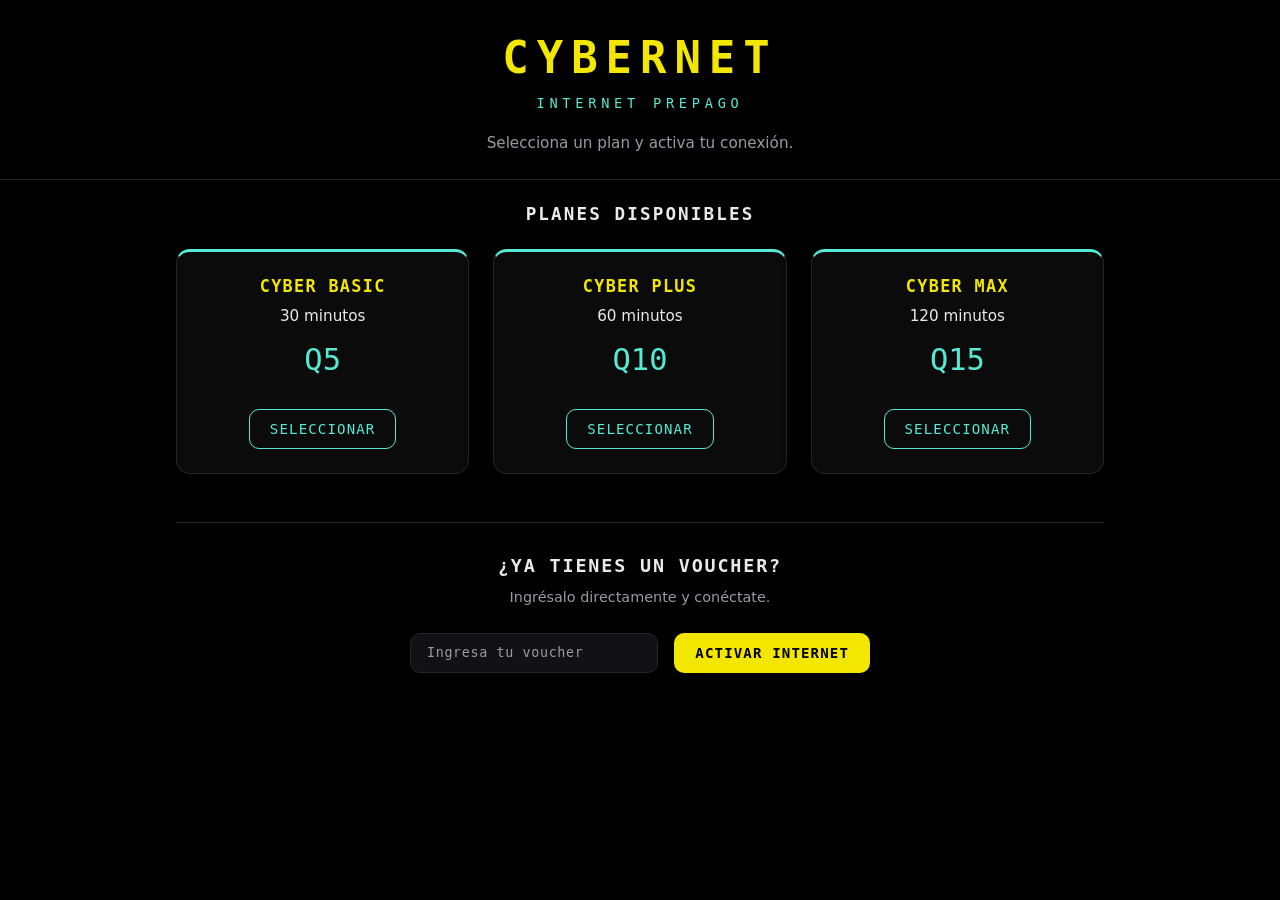
<file: index.html>
<!doctype html>
<html lang="es">
  <head>
    <meta charset="UTF-8" />
    <meta name="viewport" content="width=device-width, initial-scale=1.0" />
    <title>CyberNet - Internet Prepago</title>
    <link rel="stylesheet" href="css/variables.css" />
    <link rel="stylesheet" href="css/base.css" />
    <link rel="stylesheet" href="css/portal.css" />
  </head>
  <body>
    <header class="header">
      <h1 class="header__brand">CYBERNET</h1>
      <p class="header__subtitle">Internet Prepago</p>
      <p class="header__text">Selecciona un plan y activa tu conexión.</p>
    </header>

    <main class="container">
      <section class="plans" aria-labelledby="plans-title">
        <h2 class="section-title" id="plans-title">Planes disponibles</h2>
        <div class="plans__grid" id="plans"></div>
      </section>

      <section class="voucher-direct" aria-labelledby="voucher-title">
        <h2 class="voucher-direct__title" id="voucher-title">
          ¿Ya tienes un voucher?
        </h2>
        <p class="voucher-direct__hint">Ingrésalo directamente y conéctate.</p>

        <form method="post" action="$PORTAL_ACTION$" class="voucher-form">
          <input type="hidden" name="redirurl" value="$PORTAL_REDIRURL$" />
          <input type="hidden" name="zone" value="$PORTAL_ZONE$" />
          <input
            type="text"
            name="auth_voucher"
            id="voucher"
            class="field-input"
            placeholder="Ingresa tu voucher"
            autocomplete="off"
            required
          />
          <button
            type="submit"
            name="accept"
            value="Login"
            class="btn btn--primary"
          >
            ACTIVAR INTERNET
          </button>
        </form>
      </section>
    </main>

    <!-- Modal de selección y pago -->
    <div
      class="modal"
      id="modal"
      role="dialog"
      aria-modal="true"
      aria-labelledby="modal-title"
      hidden
    >
      <div class="modal__backdrop" data-close></div>

      <div class="modal__panel">
        <button
          type="button"
          class="modal__close"
          data-close
          aria-label="Cerrar"
        >
          &times;
        </button>

        <!-- Etapa 1: resumen del plan -->
        <div class="modal__stage" data-stage="summary">
          <h2 class="modal__title" id="modal-title">Plan seleccionado</h2>
          <p class="plan-summary__name" id="modal-plan-name"></p>
          <p class="plan-summary__price" id="modal-plan-price"></p>
          <p class="plan-summary__duration" id="modal-plan-duration"></p>
          <button type="button" class="btn btn--primary" id="btn-pay">
            SIMULAR PAGO
          </button>
        </div>

        <!-- Etapa 2: pago aprobado -->
        <div class="modal__stage" data-stage="approved" hidden>
          <p class="payment-approved">PAGO APROBADO</p>
        </div>

        <!-- Etapa 3: formulario de voucher -->
        <div class="modal__stage" data-stage="voucher" hidden>
          <h2 class="modal__title">Activa tu conexión</h2>
          <form method="post" action="$PORTAL_ACTION$" class="voucher-form">
            <input type="hidden" name="redirurl" value="$PORTAL_REDIRURL$" />
            <input type="hidden" name="zone" value="$PORTAL_ZONE$" />
            <input
              type="text"
              name="auth_voucher"
              id="voucher-modal"
              class="field-input"
              placeholder="Ingresa tu voucher"
              autocomplete="off"
              required
            />
            <button
              type="submit"
              name="accept"
              value="Login"
              class="btn btn--primary"
            >
              ACTIVAR INTERNET
            </button>
          </form>
        </div>
      </div>
    </div>

    <script type="module" src="js/app.js"></script>
  </body>
</html>
</file>
<file: css/variables.css>
:root {
  /* Paleta obligatoria */
  --color-yellow: #F3E600;
  --color-red: #C5003C;
  --color-burgundy: #880425;
  --color-cyan: #55EAD4;
  --color-black: #000000;

  /* Derivadas para interfaz */
  --color-bg: var(--color-black);
  --color-surface: #0b0b0c;
  --color-surface-2: #121214;
  --color-border: #24242a;
  --color-text: #eaeaea;
  --color-text-dim: #9a9aa3;

  --color-accent: var(--color-yellow);
  --color-accent-2: var(--color-cyan);
  --color-danger: var(--color-red);

  /* Tipografía */
  --font-body: "Segoe UI", system-ui, -apple-system, "Helvetica Neue", Arial, sans-serif;
  --font-mono: "Consolas", "SF Mono", "Menlo", "DejaVu Sans Mono", monospace;

  /* Espaciado */
  --space-1: 0.5rem;
  --space-2: 1rem;
  --space-3: 1.5rem;
  --space-4: 2rem;
  --space-5: 3rem;

  /* Bordes */
  --radius-sm: 6px;
  --radius: 10px;
  --radius-lg: 14px;

  /* Transiciones */
  --transition: 0.18s ease;

  /* Sombras sutiles (moderadas) */
  --shadow-card: 0 6px 24px rgba(0, 0, 0, 0.5);
}
</file>
<file: css/base.css>
*,
*::before,
*::after {
  box-sizing: border-box;
  margin: 0;
  padding: 0;
}

html {
  -webkit-text-size-adjust: 100%;
}

body {
  font-family: var(--font-body);
  background-color: var(--color-bg);
  color: var(--color-text);
  line-height: 1.6;
  min-height: 100vh;
  display: flex;
  flex-direction: column;
}

img,
svg {
  display: block;
  max-width: 100%;
}

button {
  font-family: inherit;
  cursor: pointer;
}

input {
  font-family: inherit;
}

h1,
h2,
h3 {
  line-height: 1.2;
}

:focus-visible {
  outline: 2px solid var(--color-accent-2);
  outline-offset: 2px;
}

.visually-hidden {
  position: absolute;
  width: 1px;
  height: 1px;
  margin: -1px;
  padding: 0;
  overflow: hidden;
  clip: rect(0 0 0 0);
  white-space: nowrap;
  border: 0;
}
</file>
<file: css/portal.css>
/* ============================================================
   Header
   ============================================================ */
.header {
  text-align: center;
  padding: var(--space-4) var(--space-2) var(--space-3);
  border-bottom: 1px solid var(--color-border);
}

.header__brand {
  font-family: var(--font-mono);
  font-size: clamp(1.75rem, 6vw, 2.75rem);
  letter-spacing: 0.18em;
  text-transform: uppercase;
  color: var(--color-accent);
}

.header__subtitle {
  font-family: var(--font-mono);
  font-size: 0.85rem;
  letter-spacing: 0.35em;
  text-transform: uppercase;
  color: var(--color-accent-2);
  margin-top: var(--space-1);
}

.header__text {
  color: var(--color-text-dim);
  font-size: 0.95rem;
  margin-top: var(--space-2);
}

/* ============================================================
   Layout
   ============================================================ */
.container {
  width: 100%;
  max-width: 960px;
  margin: 0 auto;
  padding: var(--space-3) var(--space-2) var(--space-5);
  flex: 1;
}

.section-title {
  font-family: var(--font-mono);
  font-size: 1.1rem;
  letter-spacing: 0.12em;
  text-transform: uppercase;
  text-align: center;
  margin: 0 0 var(--space-3);
}

/* ============================================================
   Planes
   ============================================================ */
.plans__grid {
  display: grid;
  grid-template-columns: 1fr;
  gap: var(--space-3);
}

@media (min-width: 640px) {
  .plans__grid {
    grid-template-columns: repeat(3, 1fr);
  }
}

.plan-card {
  display: flex;
  flex-direction: column;
  align-items: center;
  gap: var(--space-1);
  background: var(--color-surface);
  border: 1px solid var(--color-border);
  border-top: 3px solid var(--color-accent-2);
  border-radius: var(--radius-lg);
  padding: var(--space-3) var(--space-2);
  text-align: center;
  box-shadow: var(--shadow-card);
  transition: border-color var(--transition), transform var(--transition);
}

.plan-card:hover,
.plan-card:focus-within {
  border-color: var(--color-accent);
  transform: translateY(-2px);
}

.plan-card__name {
  font-family: var(--font-mono);
  font-size: 1.05rem;
  letter-spacing: 0.08em;
  color: var(--color-accent);
}

.plan-card__minutes {
  font-size: 0.95rem;
  color: var(--color-text);
}

.plan-card__price {
  font-family: var(--font-mono);
  font-size: 1.9rem;
  color: var(--color-accent-2);
}

.plan-card__action {
  margin-top: var(--space-2);
}

/* ============================================================
   Botones
   ============================================================ */
.btn {
  display: inline-flex;
  align-items: center;
  justify-content: center;
  gap: var(--space-1);
  border: 1px solid transparent;
  border-radius: var(--radius);
  padding: 0.7rem 1.25rem;
  font-family: var(--font-mono);
  font-size: 0.88rem;
  letter-spacing: 0.08em;
  text-transform: uppercase;
  transition: background var(--transition), color var(--transition), border-color var(--transition);
}

.btn--primary {
  background: var(--color-accent);
  color: var(--color-black);
  font-weight: 700;
}

.btn--primary:hover {
  background: var(--color-accent-2);
}

.btn--outline {
  background: transparent;
  color: var(--color-accent-2);
  border-color: var(--color-accent-2);
}

.btn--outline:hover {
  background: var(--color-accent-2);
  color: var(--color-black);
}

.btn[disabled] {
  opacity: 0.6;
  cursor: not-allowed;
}

/* ============================================================
   Formulario de voucher
   ============================================================ */
.field-input {
  width: 100%;
  background: var(--color-surface-2);
  border: 1px solid var(--color-border);
  border-radius: var(--radius);
  padding: 0.7rem 1rem;
  color: var(--color-text);
  font-family: var(--font-mono);
  letter-spacing: 0.05em;
}

.field-input::placeholder {
  color: var(--color-text-dim);
}

.field-input:focus {
  outline: none;
  border-color: var(--color-accent-2);
}

.voucher-form {
  display: flex;
  flex-direction: column;
  gap: var(--space-2);
}

@media (min-width: 640px) {
  .voucher-form {
    flex-direction: row;
  }

  .voucher-form .field-input {
    flex: 1;
  }
}

/* ============================================================
   Voucher directo
   ============================================================ */
.voucher-direct {
  text-align: center;
  border-top: 1px solid var(--color-border);
  margin-top: var(--space-5);
  padding-top: var(--space-4);
}

.voucher-direct__title {
  font-family: var(--font-mono);
  font-size: 1.15rem;
  letter-spacing: 0.1em;
  text-transform: uppercase;
  color: var(--color-text);
}

.voucher-direct__hint {
  color: var(--color-text-dim);
  font-size: 0.9rem;
  margin-top: var(--space-1);
}

.voucher-direct .voucher-form {
  max-width: 460px;
  margin: var(--space-3) auto 0;
}

/* ============================================================
   Modal
   ============================================================ */
.modal {
  position: fixed;
  inset: 0;
  z-index: 100;
  display: flex;
  align-items: center;
  justify-content: center;
  padding: var(--space-2);
}

.modal[hidden] {
  display: none;
}

.modal__backdrop {
  position: absolute;
  inset: 0;
  background: rgba(0, 0, 0, 0.78);
}

.modal__panel {
  position: relative;
  width: 100%;
  max-width: 420px;
  background: var(--color-black);
  border: 1px solid var(--color-border);
  border-top: 3px solid var(--color-accent);
  border-radius: var(--radius-lg);
  padding: var(--space-4) var(--space-3);
  text-align: center;
  box-shadow: var(--shadow-card);
}

.modal__close {
  position: absolute;
  top: 0.4rem;
  right: 0.6rem;
  background: none;
  border: none;
  color: var(--color-text-dim);
  font-size: 1.6rem;
  line-height: 1;
}

.modal__close:hover {
  color: var(--color-danger);
}

.modal__stage[hidden] {
  display: none;
}

.modal__title {
  font-family: var(--font-mono);
  font-size: 1rem;
  letter-spacing: 0.1em;
  text-transform: uppercase;
  color: var(--color-text-dim);
  margin-bottom: var(--space-3);
}

.plan-summary__name {
  font-family: var(--font-mono);
  font-size: 1.3rem;
  letter-spacing: 0.06em;
  color: var(--color-accent);
}

.plan-summary__price {
  font-family: var(--font-mono);
  font-size: 2.2rem;
  color: var(--color-accent-2);
}

.plan-summary__duration {
  color: var(--color-text);
  margin-bottom: var(--space-3);
}

.payment-approved {
  font-family: var(--font-mono);
  font-size: 1.4rem;
  letter-spacing: 0.14em;
  text-transform: uppercase;
  color: var(--color-accent-2);
  padding: var(--space-4) 0;
}
</file>
